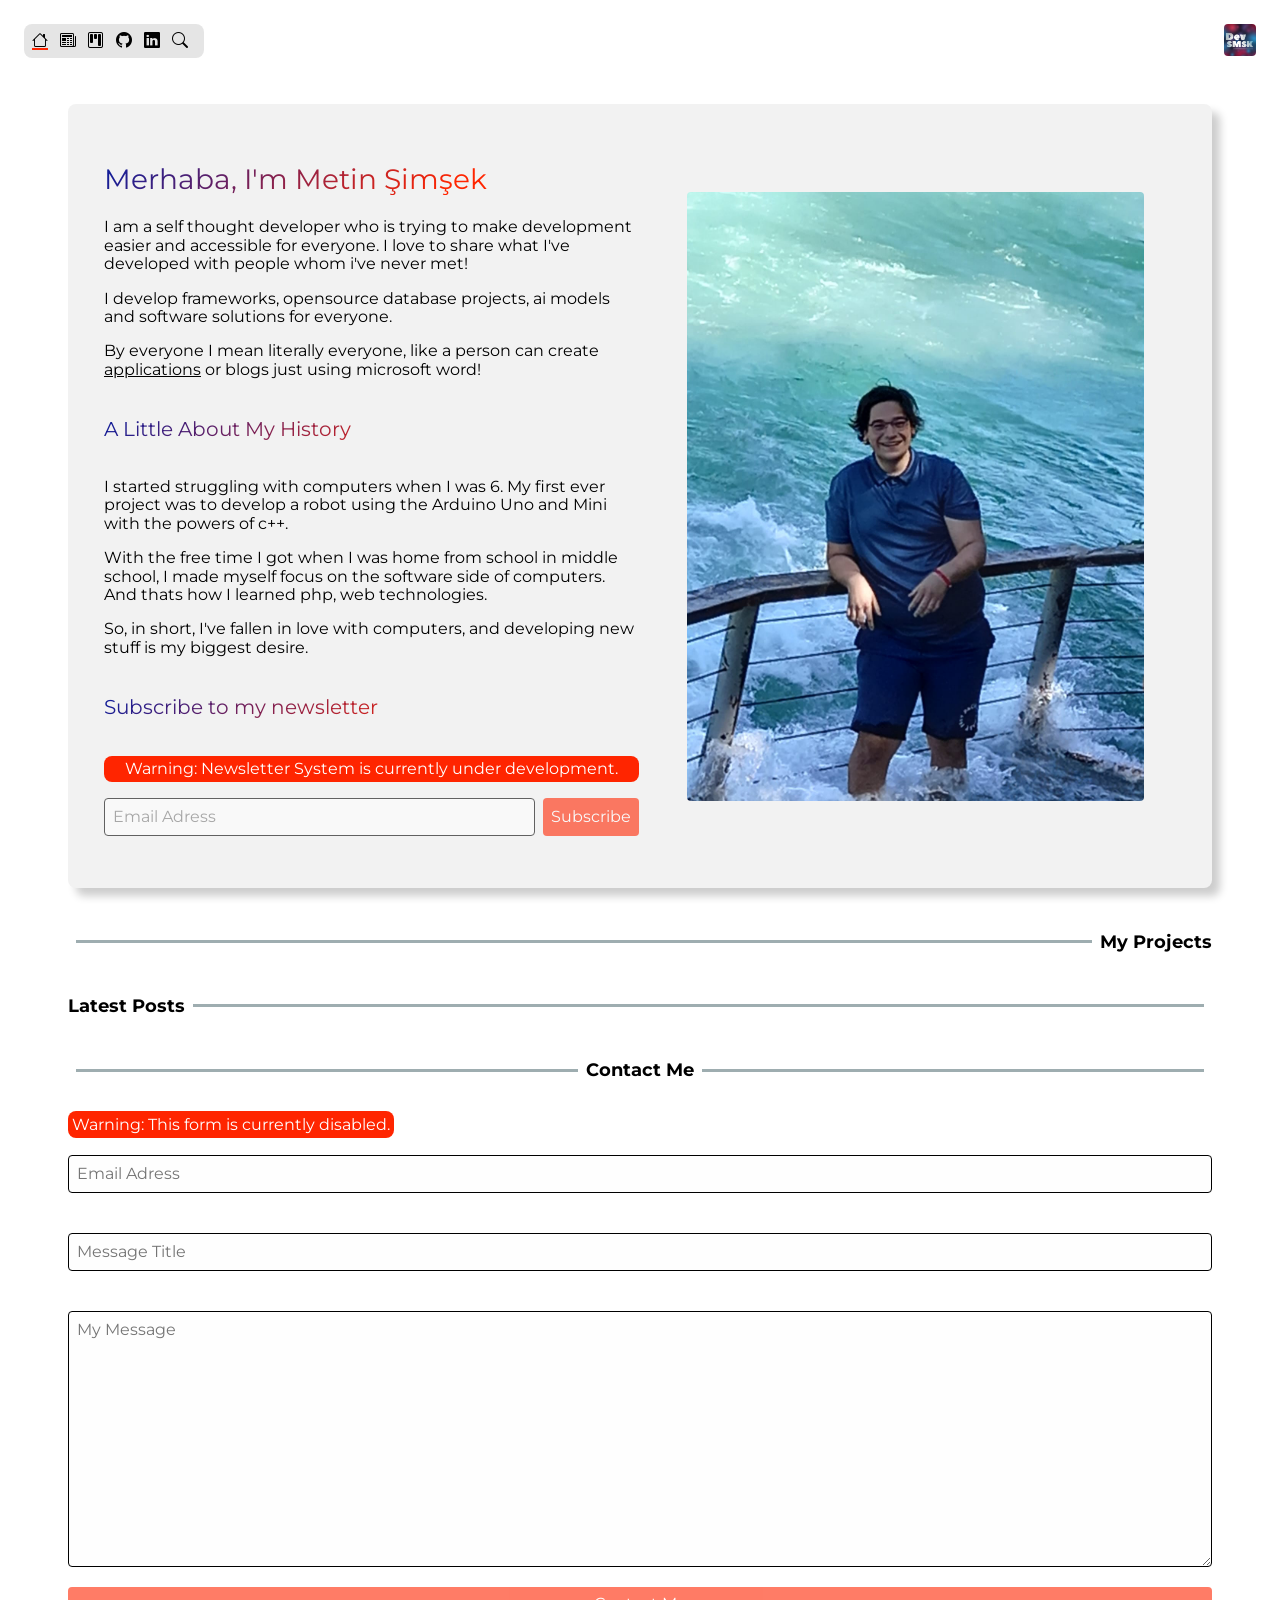
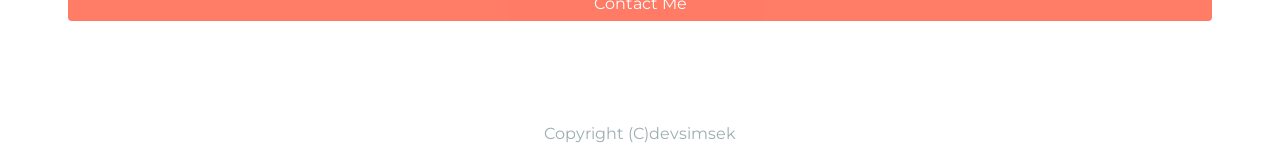
<file: index.html>
<html>
<head>
    <title>Metin Şimşek | Sophisticated Developer</title>
    <link rel="stylesheet" href="/assets/css/normalize.css">
    <link rel="stylesheet" href="/assets/css/app.css">
    <script src="/assets/js/api.js"></script>
    <!-- Favicon -->
    <link rel="shortcut icon" type="image/png" href="/assets/images/75851971.png">
    <link rel="shortcut icon" sizes="192x192" href="/assets/images/75851971.png">
    <link rel="apple-touch-icon" href="/assets/images/75851971.png">

    <!-- Meta for SEO -->
    <meta name="title" content="software, development, Metin Şimşek, metin simsek, devsimsek">
    <meta name="description"
          content="I am a self thought developer who is trying to make development easier and accessible for everyone.">
    <meta name="keywords"
          content="software, development, Metin Şimşek, metin simsek, devsimsek, free development, Golang, php, cs, c#, f#, java, js, css, language, computer, engineer, software engineer">
    <meta name="robots" content="index, follow">
    <meta http-equiv="Content-Type" content="text/html; charset=utf-8">
    <meta name="language" content="English">
    <meta name="revisit-after" content="5 days">
    <meta name="author" content="devsimsek">

    <!-- OpenGraph -->
    <meta property="og:title" content="Metin Şimşek | Sophisticated Developer">
    <meta property="og:type" content="website">
    <meta property="og:url" content="https://beta.smsk.me">
    <meta property="og:description"
          content="I am a self thought developer who is trying to make development easier and accessible for everyone.">
    <meta property="og:image" content="https://beta.smsk.me/assets/images/75851971.png">
    <meta property="og:type" content="article">
    <meta property="og:locale" content="en_GB">
    <meta property="og:locale:alternate" content="fr_FR">
    <meta property="og:locale:alternate" content="tr_TR">

    <!-- Verifications -->
    <meta name="google-site-verification" content="VJtHpYkn9FaZDc65-cZ4EJnA99l6FoyM0zkUvcAZnNU"/>
</head>
<body>
<!-- navigation bar -->
<header class="navigation m-1">
    <ul class="nav-links">
        <li class="active me-1"><span class="bi bi-house"></span></li>
        <li class="me-1"><a href="https://stories.smsk.me"><span class="bi bi-newspaper"></span></a></li>
        <li class="me-1"><a href="#projects"><span class="bi bi-kanban"></span></a></li>
        <li class="me-1"><a href="https://github.com/devsimsek"><span class="bi bi-github"></span></a></li>
        <li class="me-1"><a href="https://linkedin.com/in/devsimsek"><span class="bi bi-linkedin"></span></a></li>
        <li class="me-1"><a onclick="runSearch()"><span class="bi bi-search"></span></a></li>
    </ul>
</header>
<img class="logo-image m-1" src="/assets/images/75851971.png" alt="My Website Logo">
<!-- end navigation bar -->
<main class="container my-4 p-1">
    <!-- welcome hero -->
    <section class="hero m-3 p-2">
        <div class="hero-body flex-inline gap text-center items-center">
            <div class="hero-content text-start">
                <h2 class="heading h1 text-rb"><span id="hero_welcome">Hi</span>, I'm Metin Şimşek</h2>
                <p>I am a self thought developer who is trying to make development easier and accessible for everyone. I
                    love to share what I've developed with people whom i've never met!</p>
                <p>I develop frameworks, opensource database projects, ai models and software solutions for
                    everyone.</p>
                <p>By everyone I mean literally everyone, like a person can create <u>applications</u> or <a
                    href="https://github.com/devsimsek/WordFlow">blogs</a
                > just using microsoft word!</p>
                <h5 class="heading h3 text-rb">A Little About My History</h5>
                <p>I started struggling with computers when I was 6. My first ever project was to develop a robot using
                    the Arduino Uno and Mini with the powers of c++.</p>
                <p>With the free time I got when I was home from school in middle school, I made myself focus on the
                    software side of computers. And thats how I learned php, web technologies.</p>
                <p>So, in short, I've fallen in love with computers, and developing new stuff is my biggest desire.</p>
                <h5 class="heading h3 text-rb">Subscribe to my newsletter</h5>
                <p class="alert bg-red text-white text-center">Warning: Newsletter System is currently under
                    development.</p>
                <form class="flex">
                    <input type="email" placeholder="Email Adress" class="me-1 w-100" disabled>
                    <button type="submit" class="btn bg-red" disabled>Subscribe</button>
                </form>
            </div>
            <div class="hero-media">
                <img class="hero-image lazyload"
                     src="/assets/images/devsimsek.jpeg"
                     alt="My image at Antalya Side">
            </div>
        </div>
    </section>
    <!-- end welcome hero -->
    <!-- projects -->
    <section class="section m-3" id="projects">
        <h2 class="section-title section-title-end">My Projects</h2>
        <div id="projects-container"></div>
    </section>
    <!-- end projects -->
    <!-- latest posts (fetch from stories) -->
    <section class="section m-3" id="posts">
        <h2 class="section-title section-title-start">Latest Posts</h2>
        <div id="posts-container"></div>
    </section>
    <!-- end latest posts -->
    <!-- contact -->
    <section class="section m-3" id="contact">
        <h2 class="section-title section-title-center">Contact Me</h2>
        <form class="gap my-4">
            <span class="alert bg-red text-white">Warning: This form is currently disabled.</span>
            <input type="email" placeholder="Email Adress" name="email" class="my-2 w-100">
            <input type="text" placeholder="Message Title" name="title" class="my-2 w-100">
            <textarea placeholder="My Message" name="message" class="my-2 w-100"></textarea>
            <button type="submit" class="btn bg-red w-100 disabled" disabled>Contact Me</button>
        </form>
    </section>
    <!-- end contact -->
</main>
<div id="searchbar" class="hidden">
    <section class="section modal">
        <div class="modal-container p-2">
            <div class="flex-inline">
                <h2 class="section-title section-title-start">Search</h2>
                <span onclick="closeModal(this)" class="close bi bi-x"></span>
            </div>
            <form class="flex">
                <input id="searchinput" type="text" placeholder="Posts, projects, docs (soon)..."
                       class="me-1 w-100">
                <button type="submit" class="btn bg-red">Search</button>
            </form>
            <div id="searchresults" class="hidden"></div>
        </div>
    </section>
</div>
<footer class="mx-1 my-2 text-center text-gray">
    <span>Copyright (C)devsimsek</span>
</footer>
<script src="/assets/js/app.js"></script>
<script data-goatcounter="https://devsimsek.goatcounter.com/count"
        async src="//gc.zgo.at/count.js"></script>
</body>
</html>
</file>
<file: assets/css/app.css>
@import url('https://fonts.googleapis.com/css2?family=Montserrat&display=swap');
@import url("https://cdn.jsdelivr.net/npm/bootstrap-icons@1.10.3/font/bootstrap-icons.css");

:root {
    --black: #000000;
    --turqoise: #47C5DE;
    --mustard: #F8B711;
    --white: #FEFEFE;
    --red: #ff2500;
    --gray: #f2f2f2;
    --gray-100: #9eadb0;
    --active: #dc5d37;
}

* {
    font-family: 'Montserrat', sans-serif;
}

*:disabled {
    opacity: 0.6;
    cursor: not-allowed !important;
}

.hero {
    border-radius: .5rem;
    background: var(--gray);
    box-shadow: .5rem .5rem .5rem rgba(0, 0, 0, 0.2);
}


.card-hover {
    transition: 0.3s;
}

.card-hover:hover {
    transition: 0.3s;
    box-shadow: .5rem .5rem .5rem rgba(0, 0, 0, 0.5);
}

.card {
    box-shadow: .5rem .5rem .5rem rgba(0, 0, 0, 0.2);
}

.navigation {
    position: fixed;
    top: 0;
    left: 0;
    max-height: 32px;
    transition: 0.3s;
    padding: 0.5rem;
    background: rgba(0, 0, 0, 0.1);
    border-radius: .5rem;
    backdrop-filter: blur(.2rem);
    -webkit-backdrop-filter: blur(.2rem);
}

.nav-links {
    list-style: none;
    overflow: hidden;
    margin: 0;
    padding: 0;
}

.nav-links li {
    display: inline-block;
    cursor: pointer;
    transition: .3s;
}

.nav-links .active {
    border-bottom: 2px solid var(--red);
}

.nav-links li a {
    color: var(--black);
    text-decoration: none;
    transition: .3s;
}

.nav-links li:hover {
    padding: .2rem;
    border-bottom: 2px solid var(--black);
    transition: .3s;
}

img {
    border-radius: .25rem;
}

.lazyload {
    opacity: 1;
    transition: opacity .5s ease;
}

.hero-media {
    margin: 2rem;
}

.hero-image {
    display: block;
    max-width: 100%;
    height: auto;
}

.logo-image {
    position: fixed;
    top: 0;
    right: 0;
    max-height: 32px;
    transition: 0.3s;
}

.logo-image:hover {
    transition: 0.3s;
    box-shadow: .5rem .5rem .5rem rgba(0, 0, 0, 0.5);
    cursor: pointer;
}

.post-image {
    display: block;
    max-width: 20%;
    height: auto;
    margin: .25rem;
    transition: 0.3s;
}

.post-image:hover {
    transition: 0.3s;
    box-shadow: .5rem .5rem .5rem rgba(0, 0, 0, 0.5);
    cursor: pointer;
}

.post-container:hover a {
    border-bottom: 2px solid var(--black);
}

.project-container:hover a {
    border-bottom: 2px solid var(--black);
}

.heading {
    font-weight: unset;
    line-height: 2rem;
}

.bold {
    font-weight: bold;
}

.h1 {
    font-size: 1.75rem;
}

.h2 {
    font-size: 1.5rem;
}

.h3 {
    font-size: 1.25rem;
}


.flex {
    display: flex;
}

.flex-inline {
    display: flex;
    justify-content: space-between;
}

.m-1 {
    margin: 1.5rem;
}

.m-2 {
    margin: 2.25rem;
}

.m-3 {
    margin: 2.75rem;
}

.m-4 {
    margin: 3.25rem;
}

.mx-1 {
    margin-right: .5rem;
    margin-left: .5rem;
}

.mx-2 {
    margin-right: .25rem;
    margin-left: .25rem;
}

.mx-3 {
    margin-right: 1.75rem;
    margin-left: 1.75rem;
}

.mx-4 {
    margin-right: 2.25rem;
    margin-left: 2.25rem;
}

.my-1 {
    margin-top: .5rem;
    margin-bottom: .5rem;
}

.my-2 {
    margin-top: 1.25rem;
    margin-bottom: 1.25rem;
}

.my-3 {
    margin-top: 1.75rem;
    margin-bottom: 1.75rem;
}

.my-4 {
    margin-top: 2.25rem;
    margin-bottom: 2.25rem;
}

.me-1 {
    margin-right: .5rem;
}

.me-2 {
    margin-right: 1.25rem;
}

.me-3 {
    margin-right: 1.75rem;
}

.me-4 {
    margin-right: 2.25rem;
}

.ms-1 {
    margin-left: .5rem;
}

.ms-2 {
    margin-left: 1.25rem;
}

.ms-3 {
    margin-left: 1.75rem;
}

.ms-4 {
    margin-left: 2.25rem;
}

.p-1 {
    padding: 1.5rem;
}

.p-2 {
    padding: 2.25rem;
}

.p-3 {
    padding: 2.75rem;
}

.p-4 {
    padding: 3.25rem;
}

.bottom {
    bottom: 0
}

.gap {
    gap: 1rem;
}

.text-end {
    text-align: right;
}

.text-start {
    text-align: left;
}

.items-center {
    align-items: center;
}

.text-center {
    text-align: center;
}

.text-red {
    color: var(--red);
}

.text-gray {
    color: var(--gray-100)
}

.text-white {
    color: white
}

.text-rb {
    background-clip: text !important;
    -webkit-background-clip: text !important;
    -webkit-text-fill-color: transparent !important;
    background-image: linear-gradient(135deg, #0b1e9e, #ff2500 65%) !important;
}

.section-title {
    font-size: 18px;
    line-height: 20px;
    font-weight: bold;
    white-space: nowrap;
    display: grid;
}

.section-title-center {
    grid-template-columns: 1fr auto 1fr;
}

.section-title-end {
    grid-template-columns: 1fr auto;
}

.section-title-start {
    grid-template-columns: auto 1fr;
}

.section-title-center:after, .section-title-center:before {
    content: "";
    border-top: 0.2rem solid var(--gray-100);
    margin: .5rem;
    align-self: center;
}

.section-title-end:before {
    content: "";
    border-top: 0.2rem solid var(--gray-100);
    margin: .5rem;
}

.section-title-start:after {
    content: "";
    border-top: 0.2rem solid var(--gray-100);
    margin: .5rem;
    align-self: start;
}

.bg-red {
    background-color: var(--red) !important;
}

.bg-gray {
    background-color: var(--gray) !important;
}

.bg-black {
    background-color: var(--black) !important;
}

.bg-mustard {
    background-color: var(--mustard) !important;
}

.bg-gray {
    background-color: var(--white) !important;
    color: var(--black) !important;
}

.bg-rb {
    animation-name: rainbow-palette;
    animation-duration: 5s;
    animation-iteration-count: infinite;
    animation-direction: alternate;
}

.badge {
    background-color: var(--turqoise);
    color: white;
    padding: 4px 8px;
    text-align: center;
    border-radius: 5px;
}

.alert {
    padding: .25rem;
    border-radius: .5rem;
}

a {
    text-decoration: none;
    color: unset;
    transition: 0.3s;
}

.btn {
    background: var(--turqoise);
    color: var(--white);
    display: inline-block;
    text-align: center;
    padding: .5rem;
    border-radius: .25rem;
    transition: 0.3s;
    cursor: pointer;
    text-decoration: none;
}

.btn:hover {
    transition: 0.3s;
    box-shadow: .5rem .5rem .5rem rgba(0, 0, 0, 0.2);
}

.btn:active {
    transition: 0.3s;
    transform: translateY(4px);
    box-shadow: .5rem .5rem .5rem rgba(0, 0, 0, 0.2);
}

.display-inline {
    display: inline;
}

.w-100 {
    width: 100%;
}

.hidden {
    display: none;
}

.modal {
    position: fixed;
    z-index: 2;
    left: 0;
    top: 0;
    overflow: auto;
    width: 100%;
    height: 100%;
    transition: 0.3s;
}

.modal-container {
    margin: 15% auto;
    padding: 20px;
    border-radius: .5rem;
    width: 80%;
    background-color: var(--gray);
    box-shadow: .5rem .5rem .5rem .5rem rgba(0, 0, 0, 0.5);
}

.close {
    color: var(--gray-100);
    float: right;
    font-size: 28px;
    font-weight: bold;
    transition: 0.3s;
}

.close:hover,
.close:focus {
    transition: 0.3s;
    color: var(--black);
    text-decoration: none;
    cursor: pointer;
}

input, select, textarea {
    color: var(--gray-100);
    background-color: var(--white);
    border-radius: .25rem;
    padding: .5rem .16rem .5rem .5rem;
    line-height: 1.25rem;
    border: 1px solid var(--black)
}

textarea {
    resize: vertical;
    height: 256px;
}

button {
    border: unset;
}

@media all and (max-width: 1024px) {
    .navigation {
        position: fixed;
        display: block;
    }

    .hero {
        margin: 4rem 0 0;
    }

    .hero .flex-inline {
        display: block;
    }

    .hero .hero-content {
        display: block;
    }

    .hero-content .flex {
        display: block;
    }

    .hero-content .flex * {
        margin-top: .5rem;
        width: 100%;
    }

    .flex-inline {
        display: block;
    }

    .project-container {
        margin-bottom: 2rem;
    }

    .post-container {
        margin-bottom: 2rem;
    }

    .post-image {
        display: block;
        max-width: 100%;
        height: auto;
        margin: .25rem;
        transition: 0.3s;
    }
}

@keyframes rainbow-palette {
    0% {
        background: #0b1e9e;
    }
    100% {
        background: #ff2500;
    }
}
</file>
